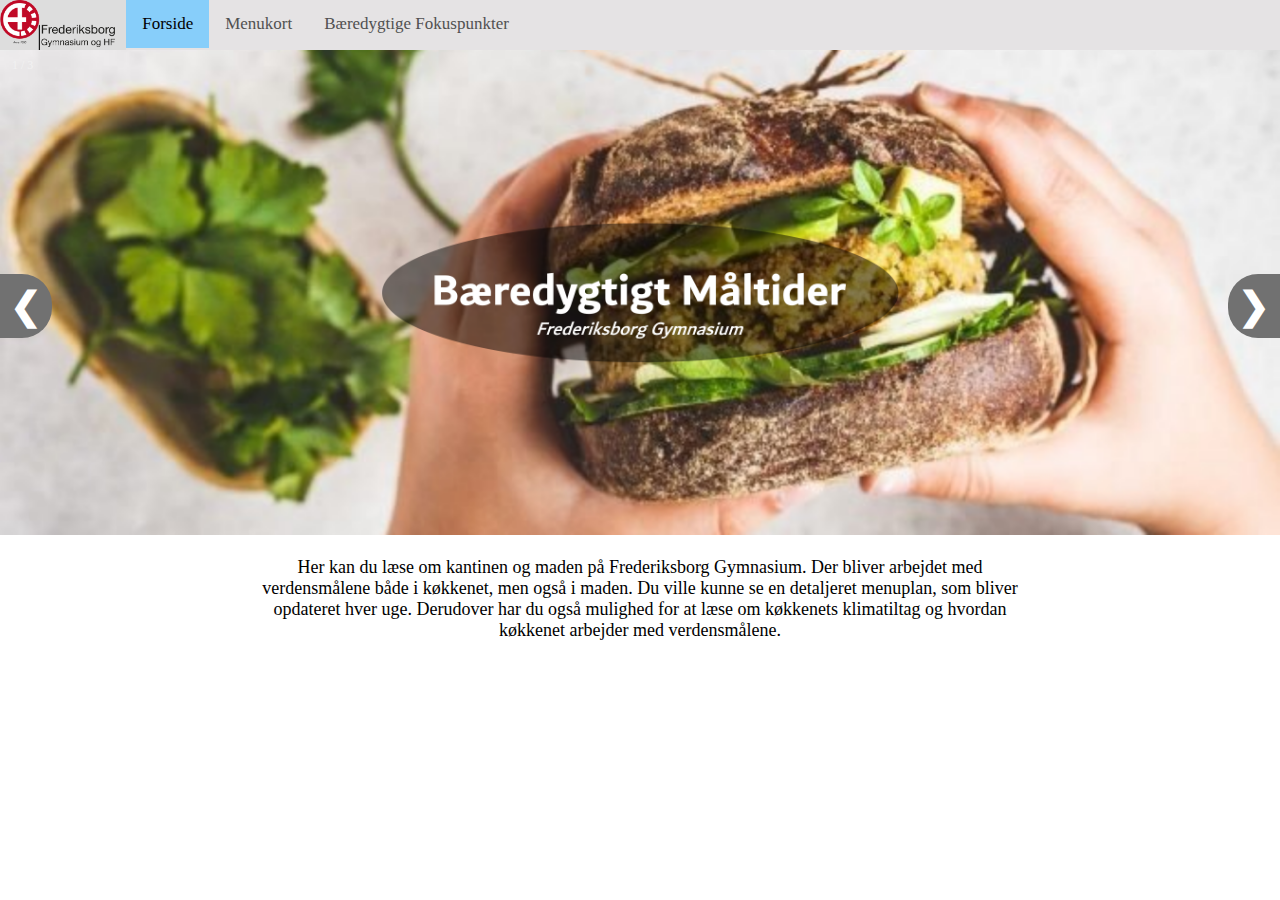
<file: index.html>
<!doctype html>
<html >
    <head id="index">
        <title>Frederiksborg Gymnasium Menu</title>
        <meta name="viewport" content="width=divice-width, initail-scale=1">
        <meta charset="UTF-8">
        <link rel="icon" type="iamge/x-icon" href="images/frederiksborg-gymnasium-icon.png">
        <link rel="stylesheet" href="style.css"></link>
    </head>
    <body>
        <div class="topnav" id="myTopnav">
            <a style="padding: 0 0;" href="https://www.fgc4.dk/">
            <img src="images/frederiksborg-gymnasium-hf-icon.png" alt="frederiksborg gymnasium & hf" height="50px" style="float: left; margin-right:10px;">
            </a>
            <a href="index.html" class="active" >Forside</a>
            <a href="menu.html">Menukort</a>
            <a href="about.html">Bæredygtige Fokuspunkter</a>
            <a href="javascript:void(0);" class="icon" onclick="myFunction()">
              <i class="fa fa-bars"></i>
            </a>
        </div>

        <!-- Slideshow container -->
<div class="slideshow-container">

    <!-- Full-width images with number and caption text -->
    <div class="mySlides fade">
      <div class="numbertext">1 / 3</div>
      <img src="images/mainimage.png" style="width:100%">
    </div>
  
    <div class="mySlides fade">
      <div class="numbertext">2 / 3</div>
      <p style="margin:0;">
          <a href="menu.html">
            <img src="images/menumainimage.png" style="height: 575px; margin:auto; display: block;">
          </a>
      </p>
    </div>
  
    <div class="mySlides fade">
      <div class="numbertext">3 / 3</div>
      <p style="margin:0;">
        <a href="about.html">
            <img src="images/FNs-verdensmal.png" style="height: 575px; margin:auto; display: block;">
        </a>
    </p>
    </div>
  
    <!-- Next and previous buttons -->
    <a class="prev" onclick="plusSlides(-1)">&#10094;</a>
    <a class="next" onclick="plusSlides(1)">&#10095;</a>
  </div>
  <br>
  <p class="bodytext">Her kan du læse om kantinen og maden på Frederiksborg Gymnasium. Der bliver arbejdet med verdensmålene både i køkkenet, men også i maden. Du ville kunne se en detaljeret menuplan, som bliver opdateret hver uge. Derudover har du også mulighed for at læse om køkkenets klimatiltag og hvordan køkkenet arbejder med verdensmålene.</p>
  <script src="script.js"></script>
    </body>
</html>
</file>
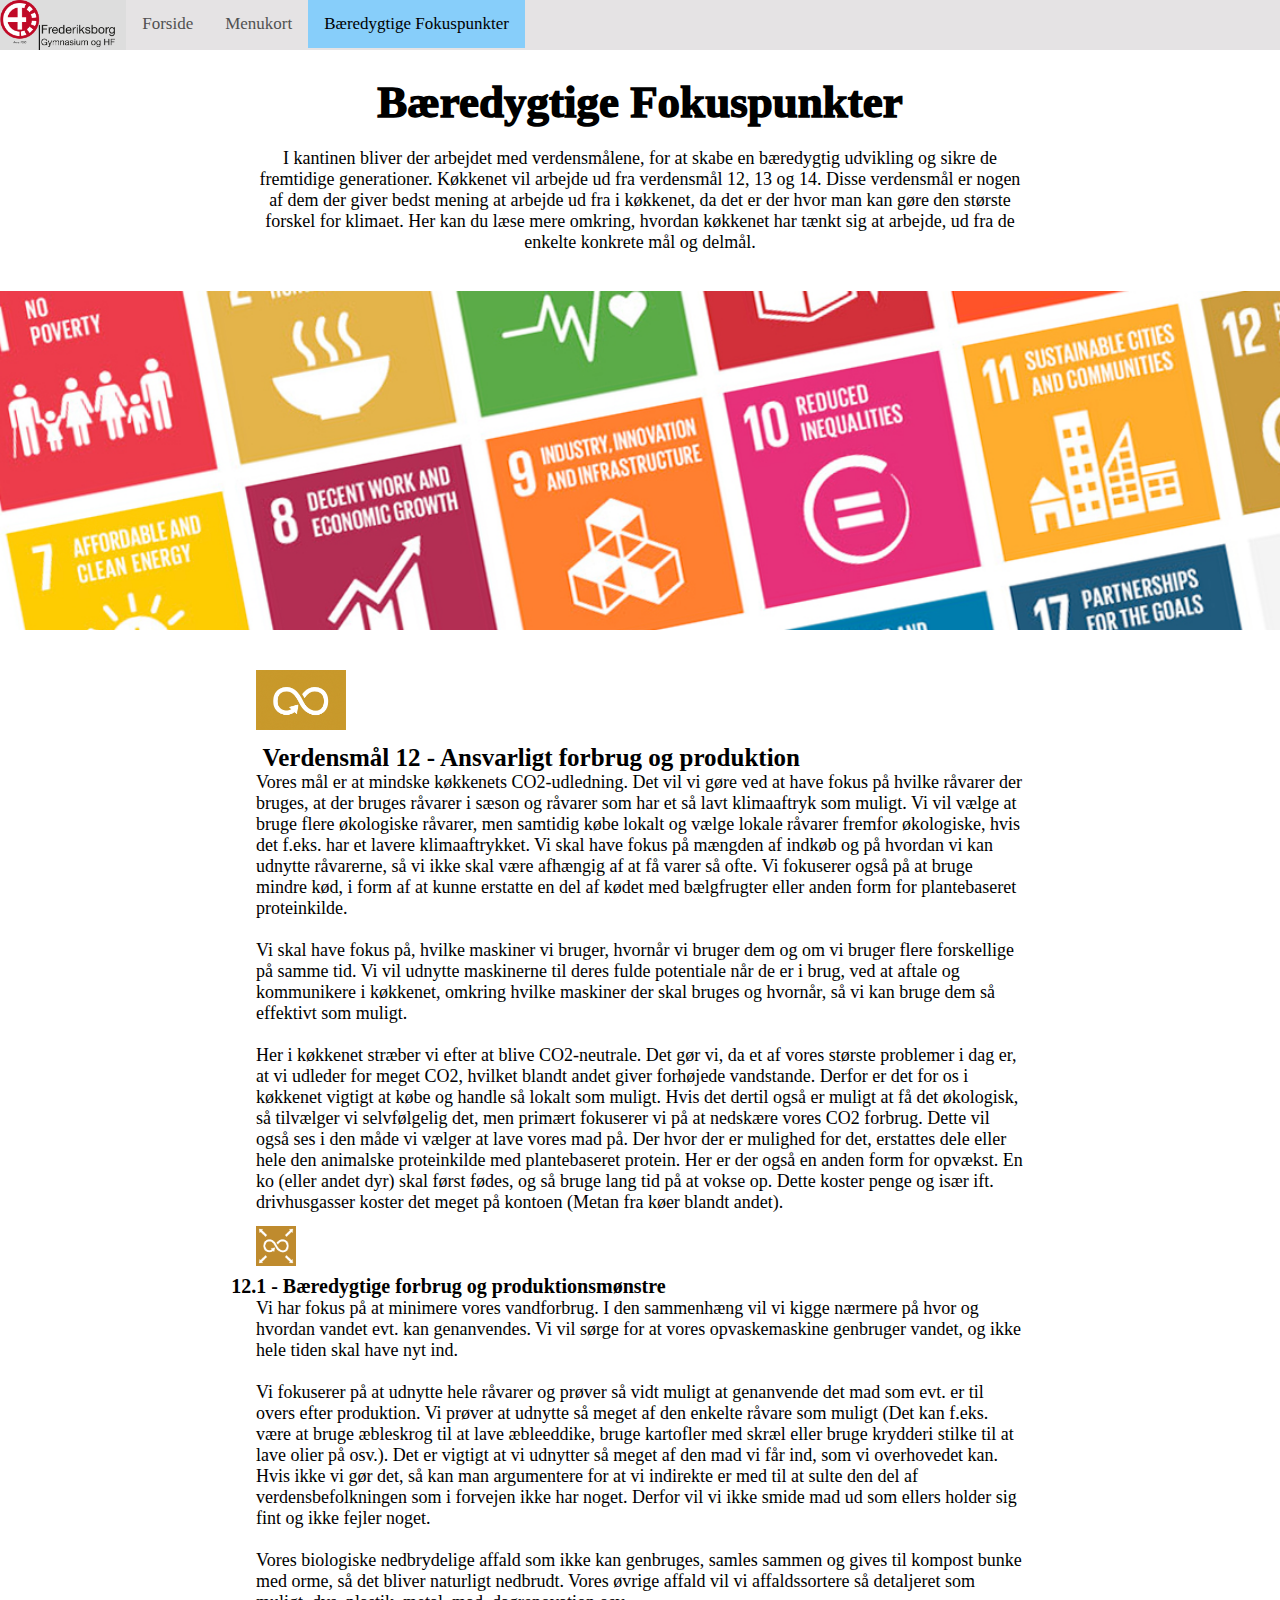
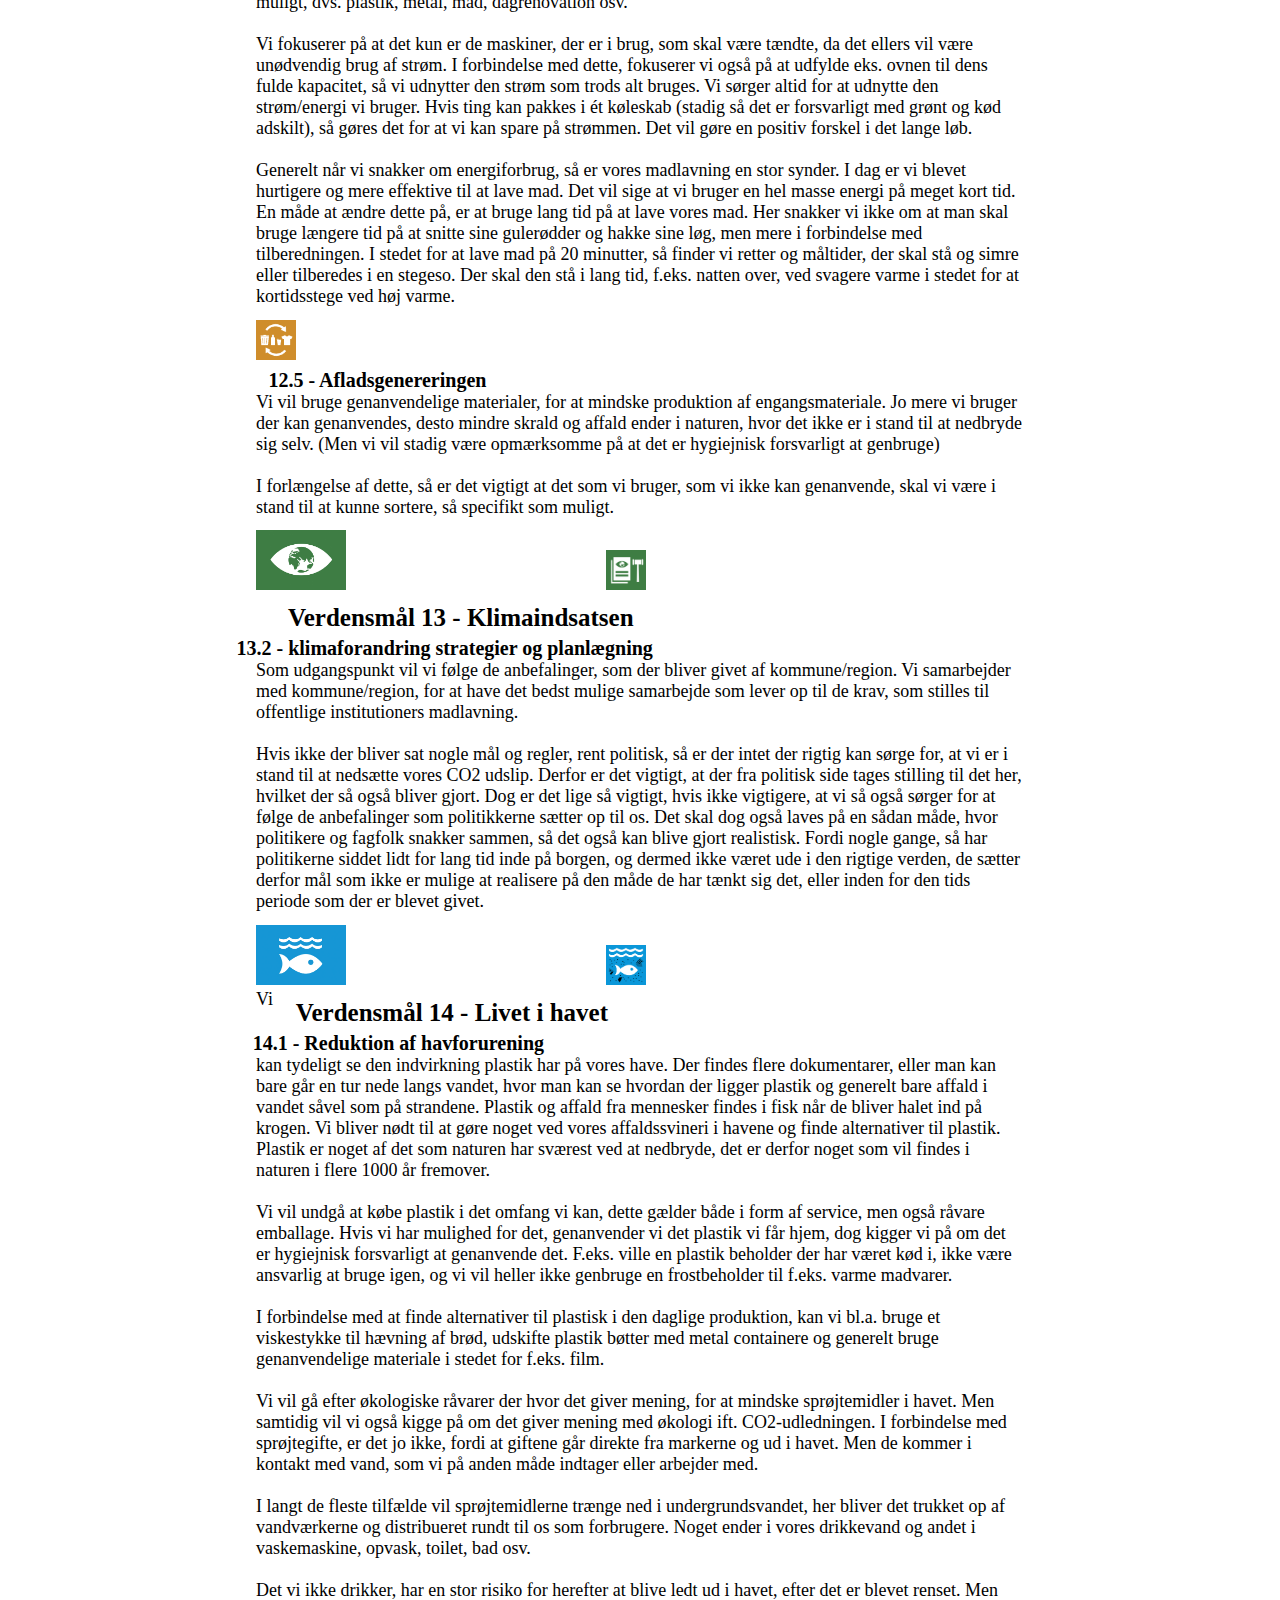
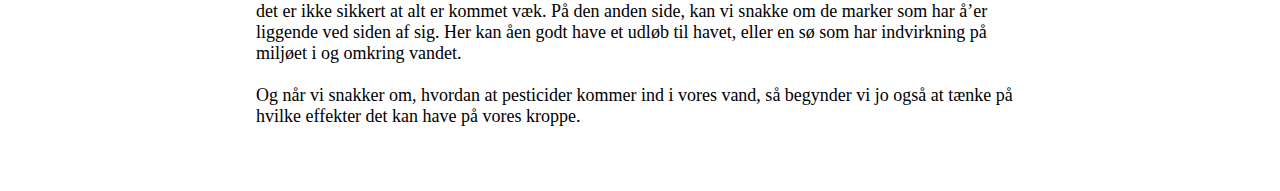
<file: about.html>
<!doctype html>
<html>
    <head id="index">
        <title>Frederiksborg Gymnasium Menu</title>
        <meta name="viewport" content="width=divice-width, initail-scale=1">
        <meta charset="UTF-8">
        <link rel="icon" type="iamge/x-icon" href="images/frederiksborg-gymnasium-icon.png">
        <link rel="stylesheet" href="style.css"></link>
    </head>
    <body>
        <div class="topnav" id="myTopnav">
            <a style="padding: 0 0;" href="https://www.fgc4.dk/">
                <img src="images/frederiksborg-gymnasium-hf-icon.png" alt="frederiksborg gymnasium & hf" height="50px" style="float: left; margin-right:10px;">
            </a>
            <a href="index.html">Forside</a>
            <a href="menu.html">Menukort</a>
            <a href="about.html" class="active">Bæredygtige Fokuspunkter</a>
            <a href="javascript:void(0);" class="icon" onclick="myFunction()">
              <i class="fa fa-bars"></i>
            </a>
        </div>
        <h1 class="header">Bæredygtige Fokuspunkter</h1>
        <p class="bodytext">I kantinen bliver der arbejdet med verdensmålene, for at skabe en bæredygtig udvikling og sikre de fremtidige generationer. Køkkenet vil arbejde ud fra verdensmål 12, 13 og 14.
            Disse verdensmål er nogen af dem der giver bedst mening at arbejde ud fra i køkkenet, da det er der hvor man kan gøre den største forskel for klimaet.
            Her kan du læse mere omkring, hvordan køkkenet har tænkt sig at arbejde, ud fra de enkelte konkrete mål og delmål.</p>
        <img src="images/FNs-verdensmal-banner.png" class="banner">
        <br>
        <br>
        <br>
        <img src="images/12.png" alt="12" height="60" style="margin-left: 20%;">
        <h1 style="float: right; margin-right: 37.5%; margin-left: 0; margin-top: 10px;" class="bigheader2">Verdensmål 12 - Ansvarligt forbrug og produktion</h1>
        <br>
        <p class="bodytext2">Vores mål er at mindske køkkenets CO2-udledning.
            Det vil vi gøre ved at have fokus på hvilke råvarer der bruges, at der bruges råvarer i sæson og råvarer som har et så lavt klimaaftryk som muligt. Vi vil vælge at bruge flere økologiske råvarer, men samtidig købe lokalt og vælge lokale råvarer fremfor økologiske, hvis det f.eks. har et lavere klimaaftrykket. Vi skal have fokus på mængden af indkøb og på hvordan vi kan udnytte råvarerne, så vi ikke skal være afhængig af at få varer så ofte.
            Vi fokuserer også på at bruge mindre kød, i form af at kunne erstatte en del af kødet med bælgfrugter eller anden form for plantebaseret proteinkilde.  
             <br>
             <br>
             Vi skal have fokus på, hvilke maskiner vi bruger, hvornår vi bruger dem og om vi bruger flere forskellige på samme tid. Vi vil udnytte maskinerne til deres fulde potentiale når de er i brug, ved at aftale og kommunikere i køkkenet, omkring hvilke maskiner der skal bruges og hvornår, så vi kan bruge dem så effektivt som muligt.    
             <br>
             <br>
             Her i køkkenet stræber vi efter at blive CO2-neutrale. Det gør vi, da et af vores største problemer i dag er, at vi udleder for meget CO2, hvilket blandt andet giver forhøjede vandstande. Derfor er det for os i køkkenet vigtigt at købe og handle så lokalt som muligt. Hvis det dertil også er muligt at få det økologisk, så tilvælger vi selvfølgelig det, men primært fokuserer vi på at nedskære vores CO2 forbrug. 
             Dette vil også ses i den måde vi vælger at lave vores mad på. Der hvor der er mulighed for det, erstattes dele eller hele den animalske proteinkilde med plantebaseret protein. Her er der også en anden form for opvækst. En ko (eller andet dyr) skal først fødes, og så bruge lang tid på at vokse op. Dette koster penge og især ift. drivhusgasser koster det meget på kontoen (Metan fra køer blandt andet).  </p>
        <img src="images/12.1.png" alt="13" height="40" style="margin-left: 20%;">
        <h1 style="float: right; margin-right: 48%; margin-left: 0; margin-top: 5px;" class="header2">12.1 - Bæredygtige forbrug og produktionsmønstre</h1>
        <p class="bodytext2">Vi har fokus på at minimere vores vandforbrug. I den sammenhæng vil vi kigge nærmere på hvor og hvordan vandet evt. kan genanvendes. Vi vil sørge for at vores opvaskemaskine genbruger vandet, og ikke hele tiden skal have nyt ind. 
 
            <br>
            <br>
            Vi fokuserer på at udnytte hele råvarer og prøver så vidt muligt at genanvende det mad som evt. er til overs efter produktion. Vi prøver at udnytte så meget af den enkelte råvare som muligt (Det kan f.eks. være at bruge æbleskrog til at lave æbleeddike, bruge kartofler med skræl eller bruge krydderi stilke til at lave olier på osv.).  
Det er vigtigt at vi udnytter så meget af den mad vi får ind, som vi overhovedet kan. Hvis ikke vi gør det, så kan man argumentere for at vi indirekte er med til at sulte den del af verdensbefolkningen som i forvejen ikke har noget.  Derfor vil vi ikke smide mad ud som ellers holder sig fint og ikke fejler noget.  
            <br>
            <br>
            Vores biologiske nedbrydelige affald som ikke kan genbruges, samles sammen og gives til kompost bunke med orme, så det bliver naturligt nedbrudt.  
            Vores øvrige affald vil vi affaldssortere så detaljeret som muligt, dvs. plastik, metal, mad, dagrenovation osv.
            <br>
            <br>
            Vi fokuserer på at det kun er de maskiner, der er i brug, som skal være tændte, da det ellers vil være unødvendig brug af strøm. I forbindelse med dette, fokuserer vi også på at udfylde eks. ovnen til dens fulde kapacitet, så vi udnytter den strøm som trods alt bruges.  
Vi sørger altid for at udnytte den strøm/energi vi bruger. Hvis ting kan pakkes i ét køleskab (stadig så det er forsvarligt med grønt og kød adskilt), så gøres det for at vi kan spare på strømmen. Det vil gøre en positiv forskel i det lange løb.    
            <br>
            <br>
            Generelt når vi snakker om energiforbrug, så er vores madlavning en stor synder.
I dag er vi blevet hurtigere og mere effektive til at lave mad. Det vil sige at vi bruger en hel masse energi på meget kort tid.
En måde at ændre dette på, er at bruge lang tid på at lave vores mad. Her snakker vi ikke om at man skal bruge længere tid på at snitte sine gulerødder og hakke sine løg, men mere i forbindelse med tilberedningen. I stedet for at lave mad på 20 minutter, så finder vi retter og måltider, der skal stå og simre eller tilberedes i en stegeso. Der skal den stå i lang tid, f.eks. natten over, ved svagere varme i stedet for at kortidsstege ved høj varme.</p>
        <img src="images/12.5.png" alt="13" height="40" style="margin-left: 20%;">
        <h1 style="float: right; margin-right: 62%; margin-left: 0; margin-top: 5px;" class="header2">12.5 - Afladsgenereringen</h1>
        <p class="bodytext2">
            Vi vil bruge genanvendelige materialer, for at mindske produktion af engangsmateriale. Jo mere vi bruger der kan genanvendes, desto mindre skrald og affald ender i naturen, hvor det ikke er i stand til at nedbryde sig selv. (Men vi vil stadig være opmærksomme på at det er hygiejnisk forsvarligt at genbruge)
            <br>
            <br>
            
            I forlængelse af dette, så er det vigtigt at det som vi bruger, som vi ikke kan genanvende, skal vi være i stand til at kunne sortere, så specifikt som muligt.</p>
        <img src="images/13.png" alt="13" height="60" style="margin-left: 20%;">
        <h1 style="float: right; margin-right: 50.5%; margin-left: 0; margin-top: 10px;" class="bigheader2">Verdensmål 13 - Klimaindsatsen</h1>
        <img src="images/13.2.png" alt="13" height="40" style="margin-left: 20%;">
        <h1 style="float: right; margin-right: 49%; margin-left: 0; margin-top: 5px;" class="header2">13.2 - klimaforandring strategier og planlægning</h1>
        <p class="bodytext2">Som udgangspunkt vil vi følge de anbefalinger, som der bliver givet af kommune/region. Vi samarbejder med kommune/region, for at have det bedst mulige samarbejde som lever op til de krav, som stilles til offentlige institutioners madlavning.  
            <br>
            <br>
            Hvis ikke der bliver sat nogle mål og regler, rent politisk, så er der intet der rigtig kan sørge for, at vi er i stand til at nedsætte vores CO2 udslip. Derfor er det vigtigt, at der fra politisk side tages stilling til det her, hvilket der så også bliver gjort. Dog er det lige så vigtigt, hvis ikke vigtigere, at vi så også sørger for at følge de anbefalinger som politikkerne sætter op til os.  
Det skal dog også laves på en sådan måde, hvor politikere og fagfolk snakker sammen, så det også kan blive gjort realistisk. Fordi nogle gange, så har politikerne siddet lidt for lang tid inde på borgen, og dermed ikke været ude i den rigtige verden, de sætter derfor mål som ikke er mulige at realisere på den måde de har tænkt sig det, eller inden for den tids periode som der er blevet givet.  </p>
        <img src="images/14.png" alt="13" height="60" style="margin-left: 20%;">
        <h1 style="float: right; margin-right: 52.5%; margin-left: 0; margin-top: 10px;" class="bigheader2">Verdensmål 14 - Livet i havet</h1>
        <img src="images/14.1.png" alt="13" height="40" style="margin-left: 20%;">
        <h1 style="float: right; margin-right: 57.5%; margin-left: 0; margin-top: 5px;" class="header2">14.1 - Reduktion af havforurening</h1>
        <p class="bodytext2 bodyend">Vi kan tydeligt se den indvirkning plastik har på vores have. Der findes flere dokumentarer, eller man kan bare går en tur nede langs vandet, hvor man kan se hvordan der ligger plastik og generelt bare affald i vandet såvel som på strandene. Plastik og affald fra mennesker findes i fisk når de bliver halet ind på krogen. Vi bliver nødt til at gøre noget ved vores affaldssvineri i havene og finde alternativer til plastik. Plastik er noget af det som naturen har sværest ved at nedbryde, det er derfor noget som vil findes i naturen i flere 1000 år fremover.  
  
            <br>
            <br>
            Vi vil undgå at købe plastik i det omfang vi kan, dette gælder både i form af service, men også råvare emballage. Hvis vi har mulighed for det, genanvender vi det plastik vi får hjem, dog kigger vi på om det er hygiejnisk forsvarligt at genanvende det. F.eks. ville en plastik beholder der har været kød i, ikke være ansvarlig at bruge igen, og vi vil heller ikke genbruge en frostbeholder til f.eks. varme madvarer.  
            <br>
            <br>
            I forbindelse med at finde alternativer til plastisk i den daglige produktion, kan vi bl.a. bruge et viskestykke til hævning af brød, udskifte plastik bøtter med metal containere og generelt bruge genanvendelige materiale i stedet for f.eks. film. 
            <br>
            <br>
            
            Vi vil gå efter økologiske råvarer der hvor det giver mening, for at mindske sprøjtemidler i havet. Men samtidig vil vi også kigge på om det giver mening med økologi ift. CO2-udledningen.   

I forbindelse med sprøjtegifte, er det jo ikke, fordi at giftene går direkte fra markerne og ud i havet. Men de kommer i kontakt med vand, som vi på anden måde indtager eller arbejder med.
            <br>
            <br>
            I langt de fleste tilfælde vil sprøjtemidlerne trænge ned i undergrundsvandet, her bliver det trukket op af vandværkerne og distribueret rundt til os som forbrugere. Noget ender i vores drikkevand og andet i vaskemaskine, opvask, toilet, bad osv.  
            
            <br>
            <br>
            

Det vi ikke drikker, har en stor risiko for herefter at blive ledt ud i havet, efter det er blevet renset. Men det er ikke sikkert at alt er kommet væk.  
På den anden side, kan vi snakke om de marker som har å’er liggende ved siden af sig. Her kan åen godt have et udløb til havet, eller en sø som har indvirkning på miljøet i og omkring vandet.  

            <br>
            <br>
            Og når vi snakker om, hvordan at pesticider kommer ind i vores vand, så begynder vi jo også at tænke på hvilke effekter det kan have på vores kroppe.   </p>
        
        
        <script src="script.js"></script>
    </body>
</html>
</file>
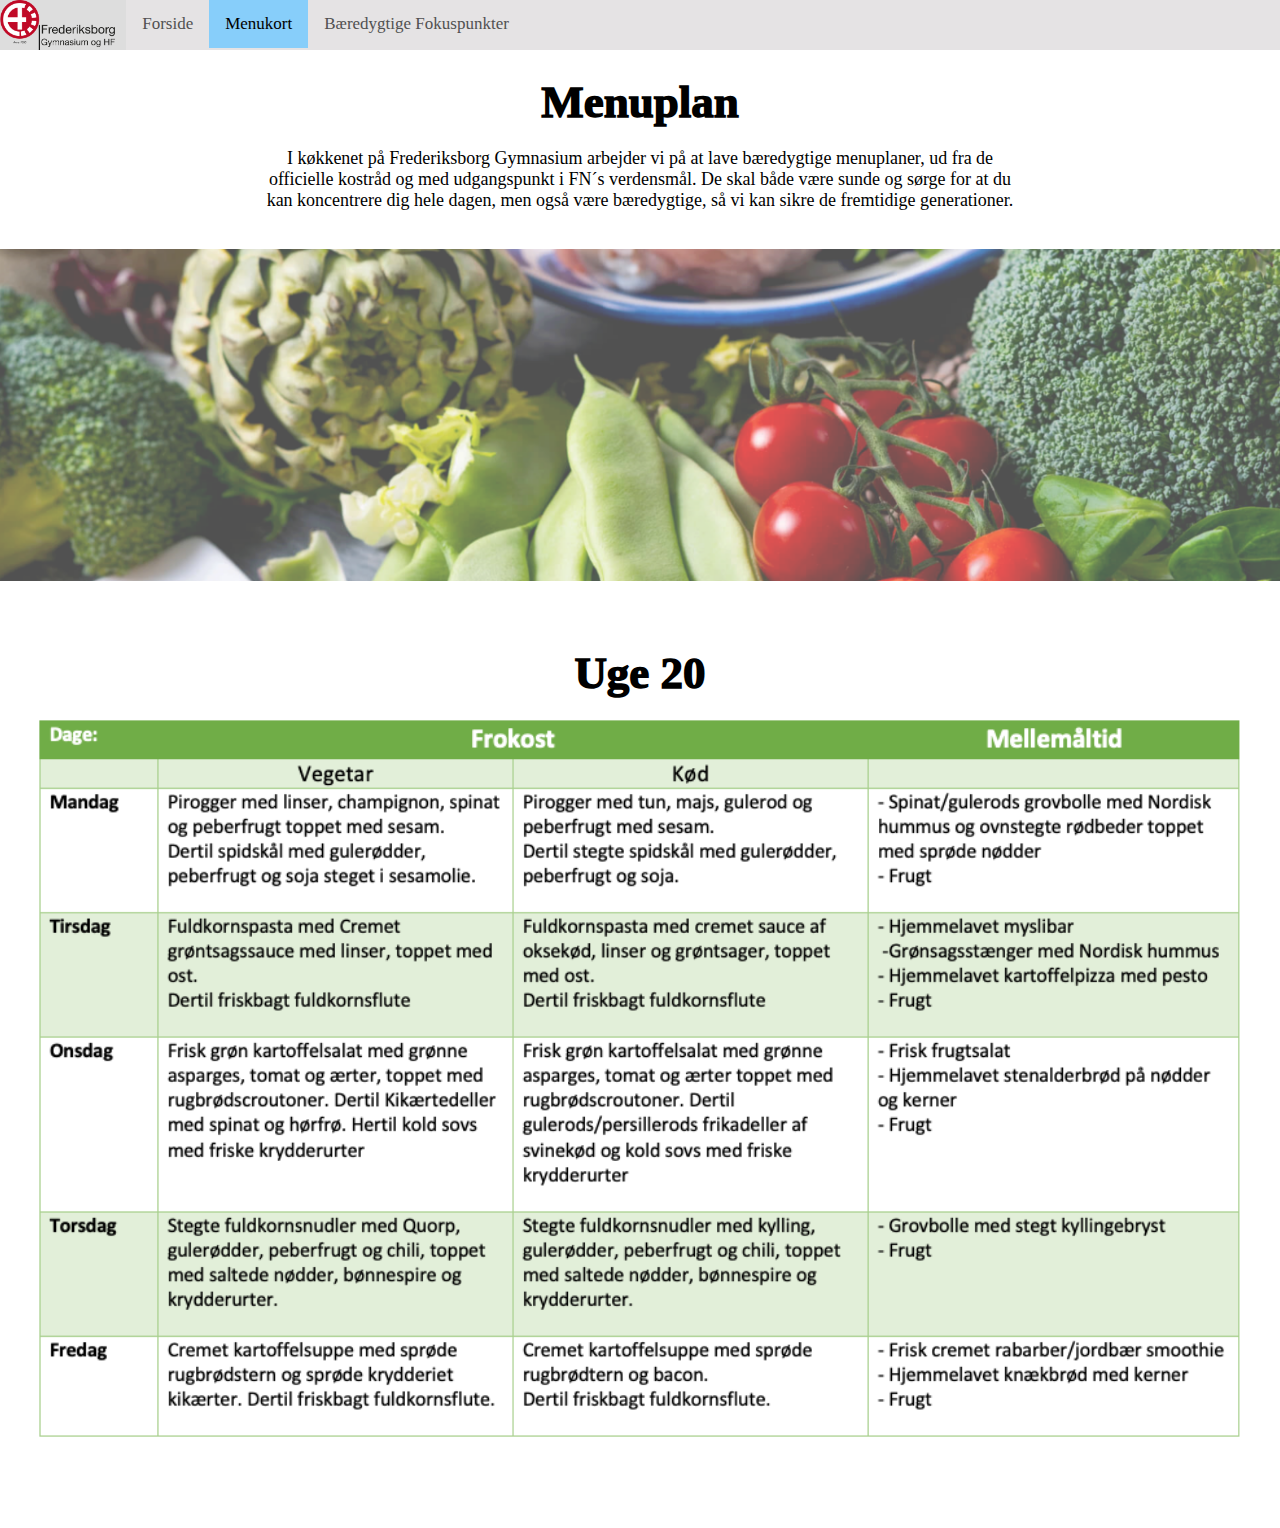
<file: menu.html>
<!doctype html>
<html>
    <head id="index">
        <title>Frederiksborg Gymnasium Menu</title>
        <meta name="viewport" content="width=divice-width, initail-scale=1">
        <meta charset="UTF-8">
        <link rel="icon" type="iamge/x-icon" href="images/frederiksborg-gymnasium-icon.png">
        <link rel="stylesheet" href="style.css"></link>
    </head>
    <body>
        <div class="topnav" id="myTopnav">
            <a style="padding: 0 0;" href="https://www.fgc4.dk/">
                <img src="images/frederiksborg-gymnasium-hf-icon.png" alt="frederiksborg gymnasium & hf" height="50px" style="float: left; margin-right:10px;">
            </a>
            <a href="index.html">Forside</a>
            <a href="menu.html" class="active">Menukort</a>
            <a href="about.html">Bæredygtige Fokuspunkter</a>
            <a href="javascript:void(0);" class="icon" onclick="myFunction()">
              <i class="fa fa-bars"></i>
            </a>
        </div>
        <h1 class="header">Menuplan</h1>
        <p class="bodytext">I køkkenet på Frederiksborg Gymnasium arbejder vi på at lave bæredygtige menuplaner, ud fra de officielle kostråd og med udgangspunkt i FN´s verdensmål. De skal både være sunde og sørge for at du kan koncentrere dig hele dagen, men også være bæredygtige, så vi kan sikre de fremtidige generationer.</p>
        <img src="images/menumainimage2.png" class="banner">
        <br>
        <br>
        <br>
        <h1 class="header">Uge 20</h1>
        <img src="images/menuplan.png" id="menu" class="banner">
        <script src="script.js"></script>
    </body>
</html>
</file>
<file: style.css>
body{
    margin: 0;
}

  /* Navigation bar CSS */
  .topnav {
    overflow: hidden;
    background-color: #e5e3e4;
    margin: 0;
  }

  .topnav a {
    float: left;
    display: block;
    color: rgb(81, 81, 81);
    text-align: center;
    padding: 14px 16px;
    text-decoration: none;
    font-size: 17px;
  }


  
  .topnav a:hover {
    background-color: #ddd;
    color: black;
  }
  
  .topnav a.active {
    background-color: lightskyblue;
    color: black;
  }
  
  .topnav .icon {
    display: none;
  }

.bodytext{
    font-family: 'Noto';
    font-size: 18px;
    margin: auto;
    text-align: center;
    padding: 0px 20% 3% 20%;
}

.bodytext2{
    font-family: 'Noto';
    font-size: 18px;
    margin: auto;
    text-align: left;
    padding: 0px 20% 1% 20%;
}

.bodyend{
    padding: 0px 20% 5% 20%;
}

.banner{
    width: 100%;
}

#menu{
    padding: 0% 3% 7% 3%;
    display: block;
    margin: auto;
}

h1{
    color: white;
    text-align: center;
    display: block;
    margin: auto;
    padding: 265px 0px 0px 0px;
    font-family:'Noto';
    font-weight: 1000;
    font-size: 45px;
}

.header{
    color: black;
    padding: 26px 0px 20px 0px;
}

.header2{
    color: black;
    padding: 0px 0px 0px 0px;
    font-size: 20px;
    font-weight: 800;
    text-align: left;
    margin-left: 20%;
}

.bigheader2{
    font-size: 25px;
    color: black;
    padding: 0px 0px 0px 0px;
    font-weight: 800;
    text-align: left;
    margin-left: 20%;
}

#byline{
    color: white;
    text-align: center;
    margin: auto;
    font-family:"Source Sans Pro", helvetica, sans-serif;
    font-style: italic;
    padding: 0px 0px 265px 0px;
}

* {box-sizing:border-box}

/* Slideshow container */
.slideshow-container {
  max-width: 100%;
  max-height: 575px;;
  position: relative;
  margin: auto;
}

/* Hide the images by default */
.mySlides {
  display: none;
}

/* Next & previous buttons */
.prev, .next {
  cursor: pointer;
  position: absolute;
  top: 50%;
  width: auto;
  margin-top: -20px;
  padding: 10px;
  color: white;
  background-color: #717171;
  font-weight: bold;
  font-size: 38px;
  transition: 0.6s ease;
  border-radius: 0 30px 30px 0;
  user-select: none;
}

/* Position the "next button" to the right */
.next {
  right: 0;
  border-radius: 30px 0 0 30px;
}

/* On hover, add a black background color with a little bit see-through */
.prev:hover, .next:hover {
  background-color: rgba(0,0,0,0.8);
}

/* Caption text */
.text {
  color: #f2f2f2;
  font-size: 15px;
  padding: 8px 12px;
  position: absolute;
  bottom: 8px;
  width: 100%;
  text-align: center;
}

/* Number text (1/3 etc) */
.numbertext {
  color: #f2f2f2;
  font-size: 12px;
  padding: 8px 12px;
  position: absolute;
  top: 0;
}

/* The dots/bullets/indicators */
.dot {
  cursor: pointer;
  height: 15px;
  width: 15px;
  margin: 0 2px;
  background-color: #bbb;
  border-radius: 50%;
  display: inline-block;
  transition: background-color 0.6s ease;
}

.active, .dot:hover {
  background-color: #717171;
}

/* Fading animation */
.fade {
  animation-name: fade;
  animation-duration: 1.5s;
}

@keyframes fade {
  from {opacity: .4}
  to {opacity: 1}
}
</file>
